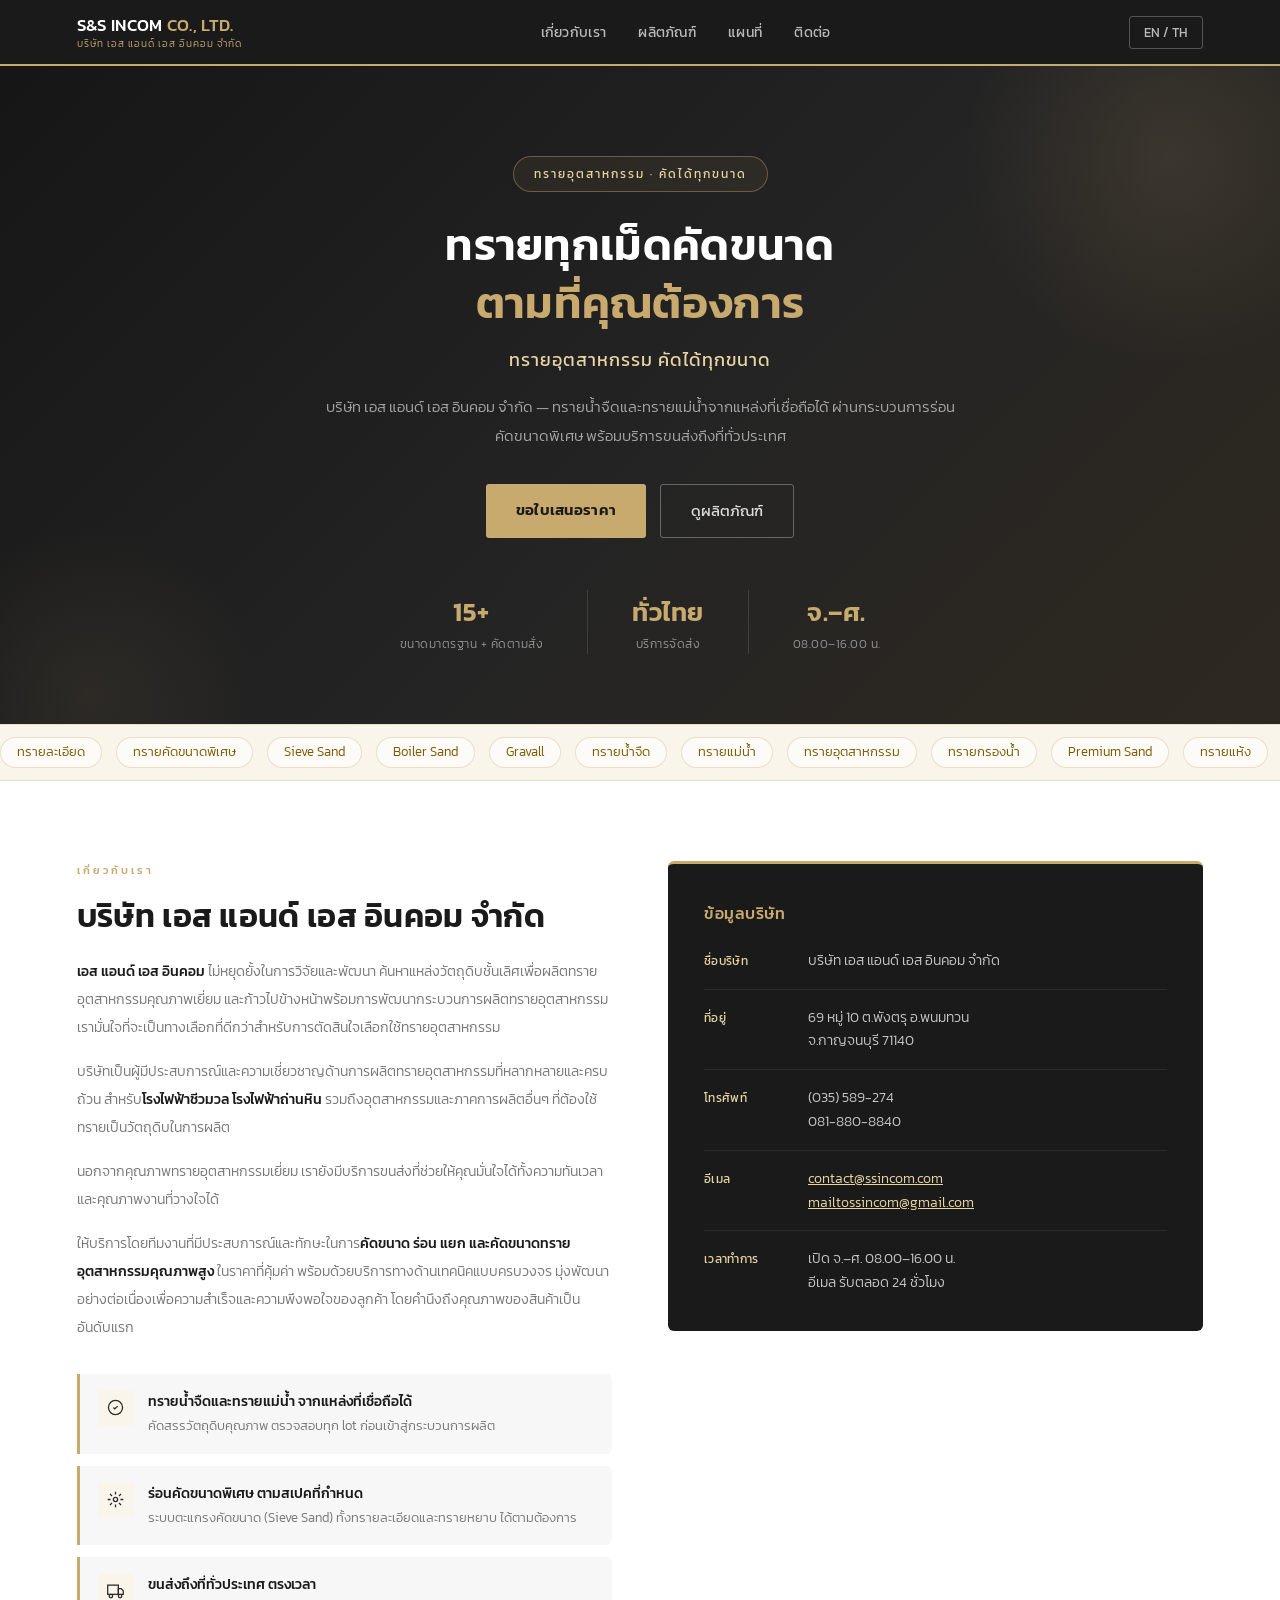
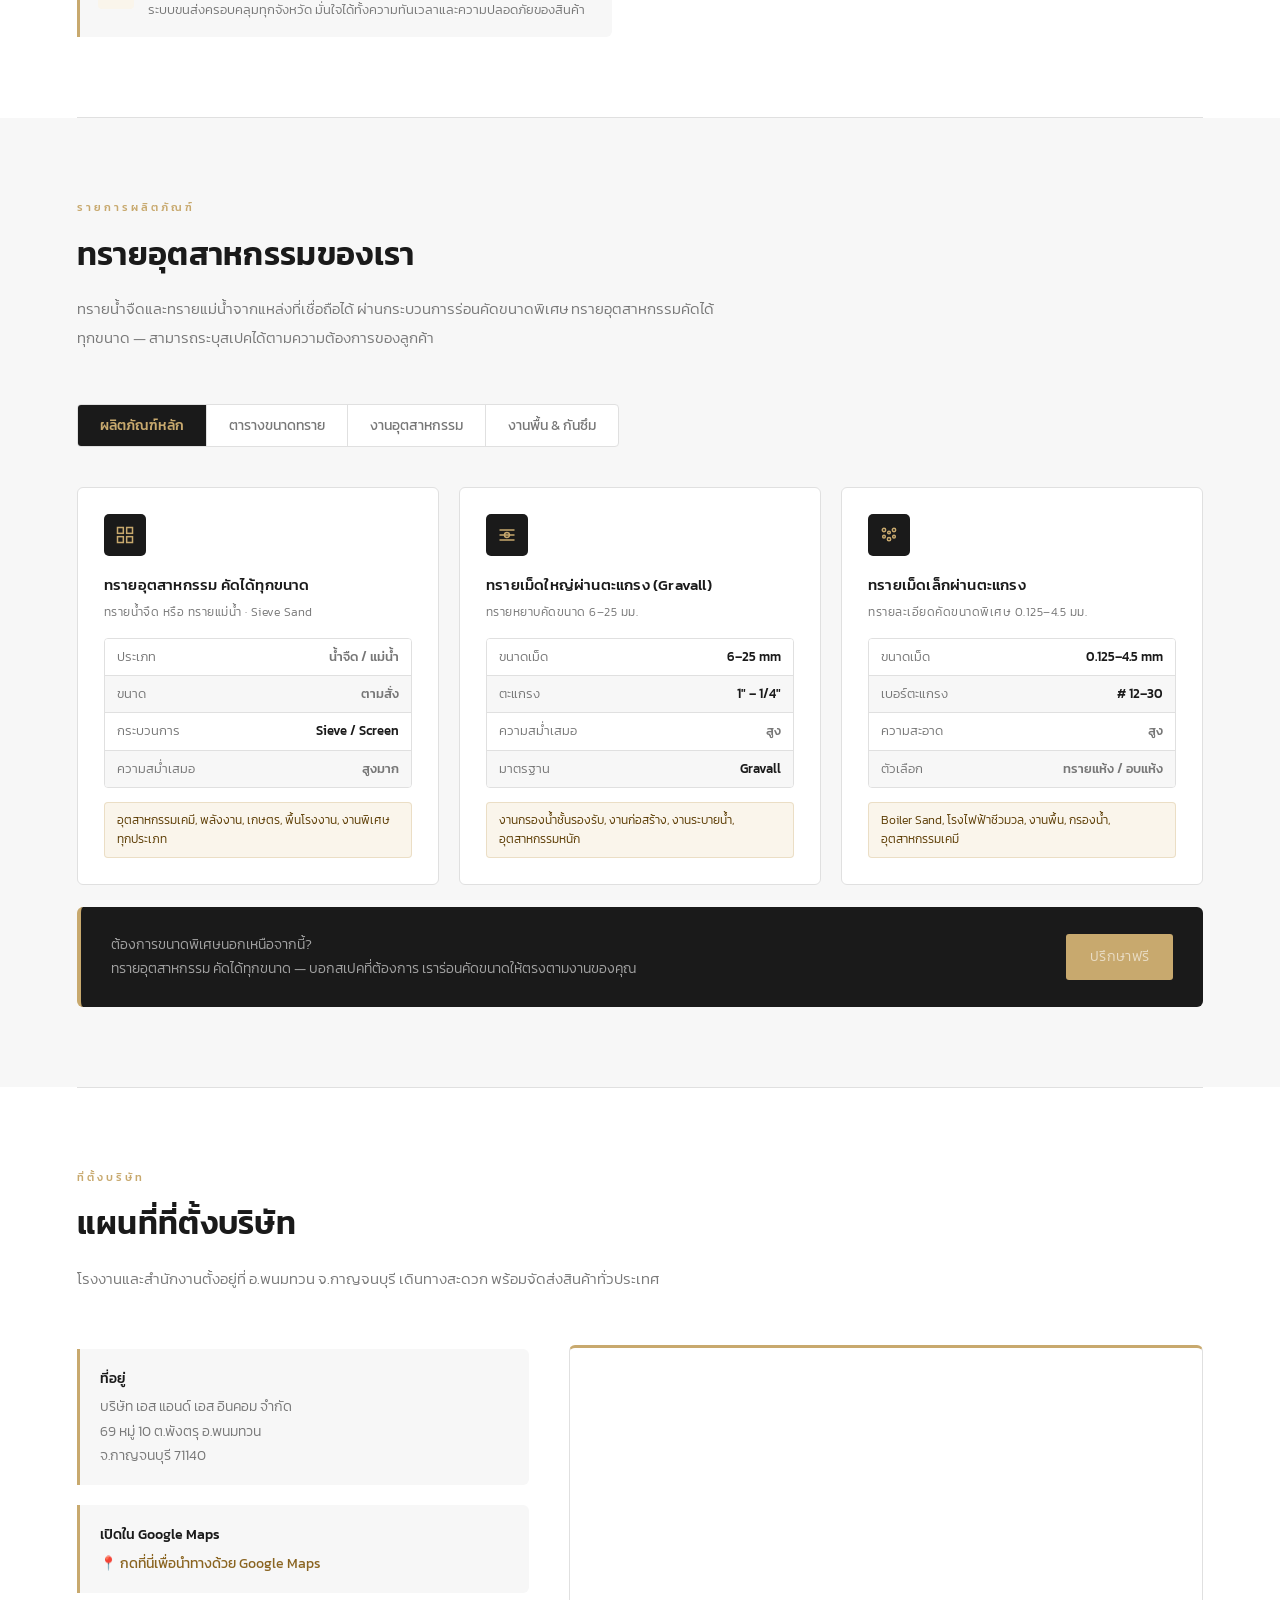
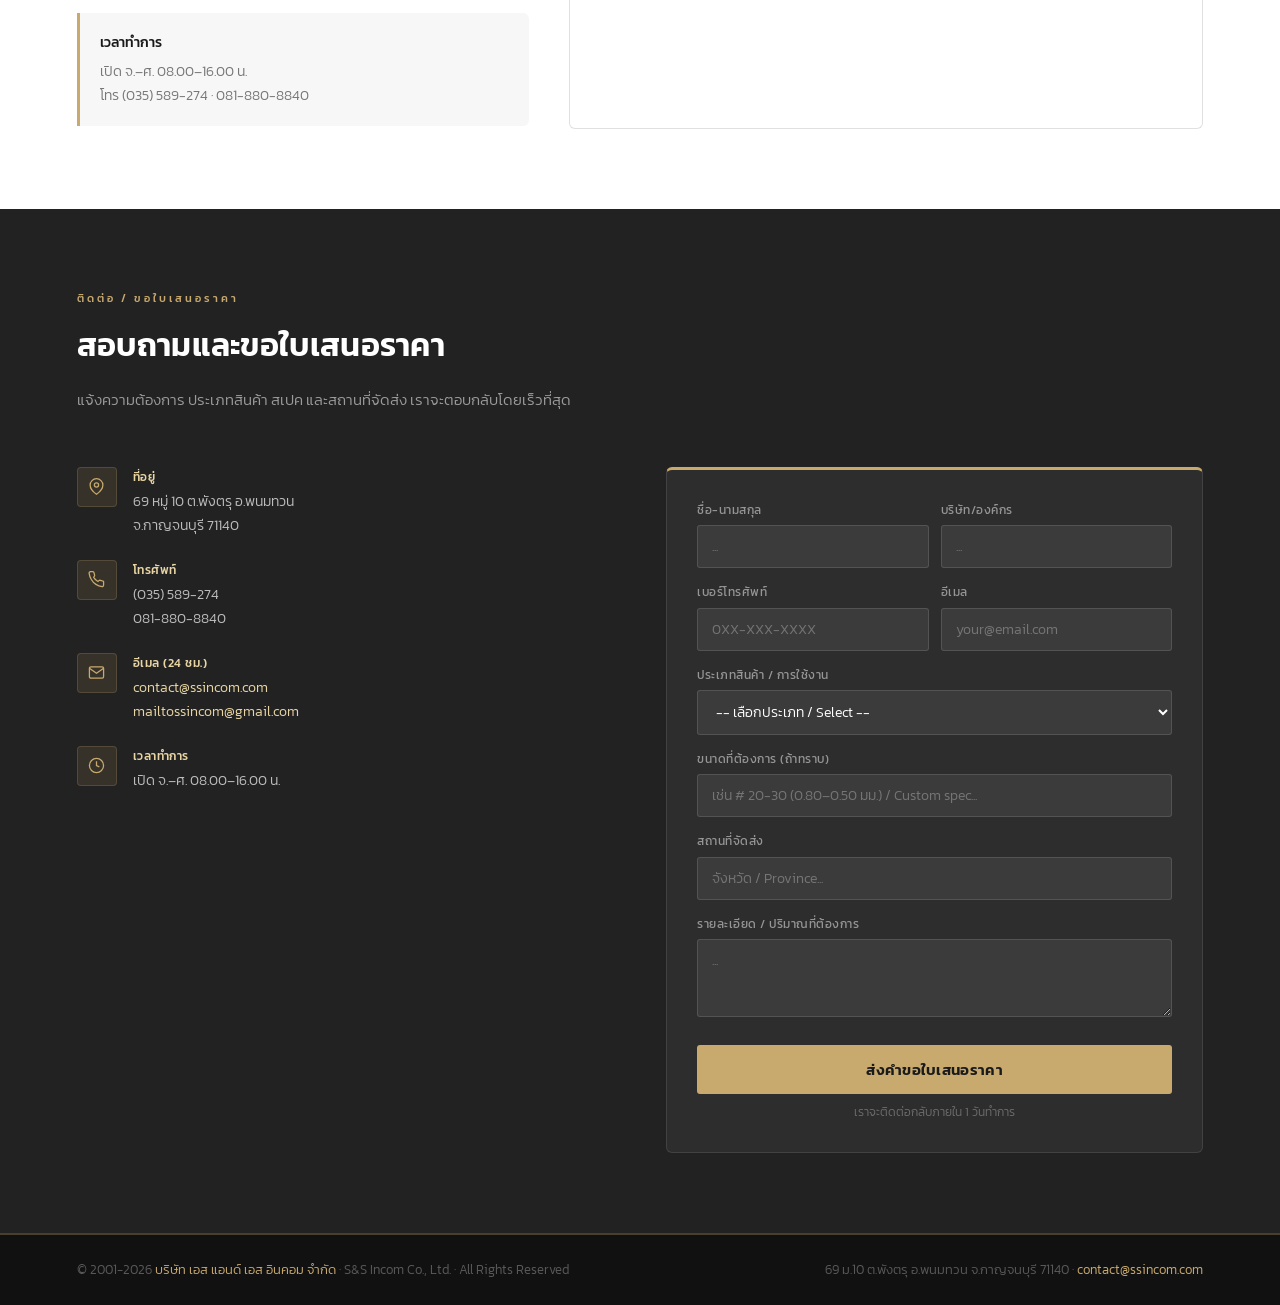
<file: index.html>
<!DOCTYPE html>
<html lang="th">
<head>
<meta charset="UTF-8">
<meta name="viewport" content="width=device-width, initial-scale=1.0">
<title>S&S Incom Co., Ltd. - ทรายอุตสาหกรรม คัดได้ทุกขนาด</title>
<meta name="description" content="ทรายอุตสาหกรรม ทรายละเอียด ทรายคัดขนาดพิเศษ Sieve Sand Boiler Sand ทรายน้ำจืด ทรายแม่น้ำ ทรายกรองน้ำ Premium Sand S&S Incom">
<meta name="keywords" content="ทรายละเอียด ทรายคัดขนาดพิเศษ ทรายคัดขนาดพิเศษผ่านตะแกรง ทรายน้ำจืด ทรายอุตสาหกรรม Sieve Sand Boiler Sand ทรายกรองน้ำ ทรายแม่น้ำคัดขนาด ทรายแห้ง ทรายอบแห้ง ทรายละเอียดคัดขนาด ทรายหยาบคัดขนาด ทรายคัดขนาดพิเศษสำหรับโรงไฟฟ้า Gravall">
<link rel="preconnect" href="https://fonts.googleapis.com">
<link rel="preconnect" href="https://fonts.gstatic.com" crossorigin>
<link href="https://fonts.googleapis.com/css2?family=Kanit:wght@300;400;500;600&display=swap" rel="stylesheet">
<style>
*{margin:0;padding:0;box-sizing:border-box}
:root{
  --primary:#2b2b2b;
  --primary-dark:#1a1a1a;
  --gold:#c8a96e;
  --gold-light:#e8d5a3;
  --gold-pale:#faf5eb;
  --red:#c41e2a;
  --white:#ffffff;
  --bg:#ffffff;
  --surface:#f7f7f7;
  --border:#e0e0e0;
  --text:#1a1a1a;
  --muted:#777777;
  --dark-section:#222222;
}
html{scroll-behavior:smooth}
body{font-family:'Kanit',sans-serif;background:var(--bg);color:var(--text);font-size:15px;line-height:1.7;font-weight:400}

/* NAV */
nav{background:var(--primary-dark);padding:0 6%;display:flex;align-items:center;justify-content:space-between;height:66px;position:sticky;top:0;z-index:100;border-bottom:2px solid var(--gold)}
.nav-logo{display:flex;align-items:center;gap:12px}
.nav-logo-text{color:var(--white);font-size:17px;font-weight:500;letter-spacing:0.3px;line-height:1.3}
.nav-logo-text span{color:var(--gold)}
.nav-logo-sub{display:block;font-size:10px;color:rgba(255,255,255,0.45);font-weight:300;letter-spacing:1px}
.nav-links{display:flex;gap:32px;list-style:none}
.nav-links a{color:rgba(255,255,255,0.7);text-decoration:none;font-size:14px;font-weight:400;transition:color 0.2s;letter-spacing:0.3px}
.nav-links a:hover{color:var(--gold)}
.nav-right{display:flex;align-items:center;gap:12px}
.lang-btn{background:transparent;border:1px solid rgba(255,255,255,0.25);color:rgba(255,255,255,0.7);padding:6px 14px;border-radius:3px;cursor:pointer;font-size:13px;font-family:'Kanit',sans-serif;transition:all 0.2s}
.lang-btn:hover{border-color:var(--gold);color:var(--gold)}

/* HERO */
.hero{background:linear-gradient(135deg,#161616 0%,#242424 55%,#2e2920 100%);color:white;padding:90px 6% 70px;position:relative;overflow:hidden;text-align:center}
.hero-deco{position:absolute;width:420px;height:420px;border-radius:50%;background:radial-gradient(circle,rgba(200,169,110,0.13),transparent 70%);top:-120px;right:-100px;pointer-events:none}
.hero-deco2{position:absolute;width:340px;height:340px;border-radius:50%;background:radial-gradient(circle,rgba(200,169,110,0.08),transparent 70%);bottom:-140px;left:-80px;pointer-events:none}
.hero-badge{display:inline-block;border:1px solid rgba(200,169,110,0.4);background:rgba(200,169,110,0.08);color:var(--gold-light);font-size:12px;letter-spacing:2px;padding:7px 20px;border-radius:30px;margin-bottom:24px;font-weight:400}
.hero h1{font-size:44px;font-weight:600;line-height:1.3;letter-spacing:0.3px;margin-bottom:14px}
.hero h1 .gold{color:var(--gold)}
.hero-slogan{font-size:18px;color:var(--gold-light);font-weight:400;letter-spacing:1px;margin-bottom:18px}
.hero p{max-width:640px;margin:0 auto 34px;color:rgba(255,255,255,0.6);font-size:15px;font-weight:300;line-height:1.9}
.hero-btns{display:flex;gap:14px;justify-content:center;flex-wrap:wrap;margin-bottom:52px}
.btn-gold{background:var(--gold);color:var(--primary-dark);padding:13px 30px;border-radius:3px;text-decoration:none;font-weight:600;font-size:15px;letter-spacing:0.3px;transition:opacity 0.2s;display:inline-block}
.btn-gold:hover{opacity:0.88}
.btn-ghost{border:1px solid rgba(255,255,255,0.3);color:rgba(255,255,255,0.85);padding:13px 30px;border-radius:3px;text-decoration:none;font-weight:400;font-size:15px;transition:all 0.2s;display:inline-block}
.btn-ghost:hover{border-color:var(--gold);color:var(--gold)}
.hero-stats{display:flex;gap:0;justify-content:center;flex-wrap:wrap}
.stat-item{padding:0 44px;border-right:1px solid rgba(255,255,255,0.12)}
.stat-item:last-child{border-right:none}
.stat-num{font-size:26px;font-weight:600;color:var(--gold);letter-spacing:0.5px}
.stat-label{font-size:12px;color:rgba(255,255,255,0.5);font-weight:300;letter-spacing:0.5px}

/* KEYWORD STRIP */
.kw-strip{background:var(--gold-pale);border-top:1px solid rgba(200,169,110,0.3);border-bottom:1px solid rgba(200,169,110,0.3);overflow:hidden;padding:12px 0;white-space:nowrap}
.kw-inner{display:inline-flex;gap:14px;animation:kwscroll 40s linear infinite}
.kw-item{display:inline-block;font-size:13px;color:#7a5800;font-weight:300;padding:3px 16px;border:1px solid rgba(200,169,110,0.35);border-radius:20px;background:rgba(255,255,255,0.6)}
@keyframes kwscroll{from{transform:translateX(0)}to{transform:translateX(-50%)}}

/* SECTIONS */
section{padding:80px 6%}
.section-eyebrow{font-size:11px;letter-spacing:3px;text-transform:uppercase;color:var(--gold);font-weight:500;margin-bottom:10px}
h2{font-size:32px;font-weight:600;color:var(--text);margin-bottom:14px;letter-spacing:0.3px}
.section-lead{color:var(--muted);font-size:15px;max-width:660px;margin-bottom:52px;line-height:1.9;font-weight:300}
.divider{height:1px;background:var(--border);margin:0 6%}

/* ABOUT */
.about-section{background:var(--white)}
.about-grid{display:grid;grid-template-columns:1fr 1fr;gap:56px;align-items:start}
.about-body{font-size:14px;color:var(--muted);line-height:2;font-weight:300}
.about-body p{margin-bottom:16px}
.about-body p:last-child{margin-bottom:0}
.about-body strong{color:var(--text);font-weight:500}
.about-highlights{display:grid;gap:12px;margin-top:32px}
.hl-row{display:flex;gap:14px;align-items:flex-start;padding:16px 18px;background:var(--surface);border-left:3px solid var(--gold);border-radius:0 6px 6px 0}
.hl-icon{width:36px;height:36px;min-width:36px;background:var(--gold-pale);border-radius:4px;display:flex;align-items:center;justify-content:center}
.hl-icon svg{width:17px;height:17px;stroke:var(--primary);fill:none;stroke-width:1.8}
.hl-text h4{font-size:14px;font-weight:500;margin-bottom:2px;color:var(--text)}
.hl-text p{font-size:13px;color:var(--muted);font-weight:300}
.info-card{background:var(--primary-dark);border-radius:6px;padding:36px;color:white;border-top:3px solid var(--gold)}
.info-card h3{font-size:16px;color:var(--gold);margin-bottom:22px;font-weight:500;letter-spacing:0.5px}
.info-list{list-style:none;display:grid;gap:16px}
.info-list li{display:flex;gap:14px;font-size:14px;color:rgba(255,255,255,0.75);border-bottom:1px solid rgba(255,255,255,0.07);padding-bottom:16px;font-weight:300}
.info-list li:last-child{border:none;padding-bottom:0}
.i-label{color:var(--gold-light);min-width:90px;font-size:12px;letter-spacing:0.3px;font-weight:400;flex-shrink:0;padding-top:2px}

/* PRODUCTS */
.products-section{background:var(--surface)}
.prod-tabs{display:flex;gap:0;margin-bottom:40px;border:1px solid var(--border);border-radius:4px;overflow:hidden;width:fit-content;max-width:100%;flex-wrap:wrap;background:var(--white)}
.prod-tab{padding:10px 22px;border:none;font-size:14px;cursor:pointer;background:transparent;color:var(--muted);transition:all 0.2s;font-family:'Kanit',sans-serif;font-weight:400;border-right:1px solid var(--border)}
.prod-tab:last-child{border-right:none}
.prod-tab.active{background:var(--primary-dark);color:var(--gold);font-weight:500}
.prod-tab:hover:not(.active){background:var(--gold-pale);color:var(--text)}
.prod-section{display:none}
.prod-section.active{display:block}
.core-grid{display:grid;grid-template-columns:repeat(3,1fr);gap:20px}
.prod-card{background:var(--white);border:1px solid var(--border);border-radius:6px;padding:26px;transition:all 0.25s;cursor:default}
.prod-card:hover{border-color:var(--gold);box-shadow:0 4px 20px rgba(0,0,0,0.06);transform:translateY(-2px)}
.prod-card:hover .p-icon{background:var(--gold)}
.prod-card:hover .p-icon svg{stroke:var(--primary-dark)}
.p-icon{width:42px;height:42px;background:var(--primary-dark);border-radius:5px;display:flex;align-items:center;justify-content:center;margin-bottom:16px;transition:all 0.25s}
.p-icon svg{width:20px;height:20px;stroke:var(--gold);fill:none;stroke-width:1.8;transition:stroke 0.25s}
.prod-card h3{font-size:15px;font-weight:500;margin-bottom:4px;letter-spacing:0.2px}
.prod-card .sub{font-size:12px;color:var(--muted);margin-bottom:16px;font-weight:300;letter-spacing:0.5px}
.spec-list{list-style:none;display:grid;gap:0;margin-bottom:14px;border:1px solid var(--border);border-radius:4px;overflow:hidden}
.spec-list li{display:flex;justify-content:space-between;font-size:13px;padding:7px 12px;border-bottom:1px solid var(--border);background:var(--white);font-weight:300}
.spec-list li:last-child{border:none}
.spec-list li:nth-child(even){background:var(--surface)}
.spec-list li span:first-child{color:var(--muted)}
.spec-list li span:last-child{font-weight:500;color:var(--text)}
.use-tag{background:var(--gold-pale);border:1px solid rgba(200,169,110,0.3);border-radius:4px;padding:8px 12px;font-size:12px;color:#5a3a00;font-weight:300;line-height:1.6}
.app-intro{background:var(--white);border:1px solid var(--border);border-left:3px solid var(--gold);border-radius:0 6px 6px 0;padding:20px 22px;margin-bottom:22px;font-size:14px;color:var(--muted);line-height:1.9;font-weight:300}
.app-intro strong{color:var(--text);font-weight:500}
.app-grid{display:grid;grid-template-columns:repeat(3,1fr);gap:14px}
.app-card{background:var(--white);border:1px solid var(--border);border-radius:6px;padding:20px;transition:border-color 0.2s}
.app-card:hover{border-color:var(--gold)}
.app-card h4{font-size:14px;font-weight:500;margin-bottom:6px;color:var(--text)}
.app-card p{font-size:13px;color:var(--muted);font-weight:300;line-height:1.7}
.app-tag{display:inline-block;background:var(--gold-pale);color:#7a5800;font-size:11px;padding:2px 9px;border-radius:2px;margin-bottom:9px;font-weight:500;letter-spacing:0.5px;border:1px solid rgba(200,169,110,0.3)}
.custom-banner{margin-top:22px;background:var(--primary-dark);border-radius:6px;padding:26px 30px;display:flex;align-items:center;justify-content:space-between;gap:20px;flex-wrap:wrap;border-left:4px solid var(--gold)}
.custom-banner p{color:rgba(255,255,255,0.85);font-size:15px;font-weight:400}
.custom-banner p strong{color:var(--gold-light);font-weight:500}
.custom-banner span{font-size:14px;font-weight:300;color:rgba(255,255,255,0.6)}

/* SIZE TABLE */
.size-table-wrap{background:var(--white);border:1px solid var(--border);border-radius:6px;overflow:hidden;margin-bottom:22px}
.size-table{width:100%;border-collapse:collapse}
.size-table thead th{background:var(--primary-dark);color:var(--gold);font-size:13px;font-weight:500;letter-spacing:0.5px;padding:13px 18px;text-align:left;border-bottom:2px solid var(--gold)}
.size-table tbody td{padding:11px 18px;font-size:13.5px;font-weight:300;color:var(--text);border-bottom:1px solid var(--border)}
.size-table tbody tr:last-child td{border-bottom:none}
.size-table tbody tr:nth-child(even){background:var(--surface)}
.size-table tbody tr:hover{background:var(--gold-pale)}
.size-cat{display:inline-block;font-size:11px;padding:2px 10px;border-radius:2px;font-weight:500;letter-spacing:0.3px}
.size-cat.large{background:rgba(196,30,42,0.08);color:var(--red);border:1px solid rgba(196,30,42,0.25)}
.size-cat.small{background:var(--gold-pale);color:#7a5800;border:1px solid rgba(200,169,110,0.35)}
.size-cat.fine{background:#eef4ee;color:#3a6b3a;border:1px solid rgba(90,140,90,0.35)}
.size-mm{font-weight:500;color:var(--text)}
.size-note{font-size:13px;color:var(--muted);font-weight:300;line-height:1.9;background:var(--gold-pale);border:1px solid rgba(200,169,110,0.3);border-radius:4px;padding:14px 18px}
.size-note strong{color:#5a3a00;font-weight:500}

/* MAP */
.map-section{background:var(--white)}
.map-grid{display:grid;grid-template-columns:1fr 1.4fr;gap:40px;align-items:stretch}
.map-info{display:flex;flex-direction:column;gap:20px;justify-content:center}
.map-frame{border:1px solid var(--border);border-radius:6px;overflow:hidden;border-top:3px solid var(--gold);min-height:380px}
.map-frame iframe{width:100%;height:100%;min-height:380px;border:0;display:block}
.map-card{background:var(--surface);border-left:3px solid var(--gold);border-radius:0 6px 6px 0;padding:18px 20px}
.map-card h4{font-size:14px;font-weight:500;margin-bottom:4px}
.map-card p{font-size:13.5px;color:var(--muted);font-weight:300;line-height:1.8}
.map-card a{color:#8a6420;text-decoration:none;font-weight:400}
.map-card a:hover{text-decoration:underline}

/* CONTACT */
.contact-section{background:var(--dark-section);color:white}
.contact-section h2{color:white}
.contact-section .section-lead{color:rgba(255,255,255,0.55)}
.contact-grid{display:grid;grid-template-columns:1fr 1fr;gap:52px;align-items:start}
.c-info{display:grid;gap:22px}
.c-row{display:flex;gap:16px;align-items:flex-start}
.c-icon{width:40px;height:40px;min-width:40px;background:rgba(200,169,110,0.12);border-radius:4px;display:flex;align-items:center;justify-content:center;border:1px solid rgba(200,169,110,0.2)}
.c-icon svg{width:17px;height:17px;stroke:var(--gold);fill:none;stroke-width:1.8}
.c-row h4{font-size:12px;font-weight:500;color:var(--gold-light);margin-bottom:3px;letter-spacing:0.5px;text-transform:uppercase}
.c-row p{font-size:14px;color:rgba(255,255,255,0.7);font-weight:300;line-height:1.7}
.c-row a{color:var(--gold-light);text-decoration:none}
.c-row a:hover{text-decoration:underline}
.c-form{background:rgba(255,255,255,0.05);border:1px solid rgba(255,255,255,0.1);border-radius:6px;padding:30px;border-top:3px solid var(--gold)}
.fg{margin-bottom:14px}
.fg label{display:block;font-size:12px;color:rgba(255,255,255,0.5);margin-bottom:5px;letter-spacing:0.5px;font-weight:400}
.fg input,.fg select,.fg textarea{width:100%;background:rgba(255,255,255,0.07);border:1px solid rgba(255,255,255,0.12);border-radius:3px;padding:10px 14px;color:white;font-size:14px;font-family:'Kanit',sans-serif;font-weight:300;outline:none;transition:border-color 0.2s}
.fg input:focus,.fg select:focus,.fg textarea:focus{border-color:var(--gold)}
.fg select option{background:#222;color:white}
.fg textarea{resize:vertical;min-height:78px}
.fg-row{display:grid;grid-template-columns:1fr 1fr;gap:12px}
.btn-submit{width:100%;background:var(--gold);color:var(--primary-dark);border:none;padding:13px;border-radius:3px;font-weight:600;font-size:15px;cursor:pointer;transition:opacity 0.2s;margin-top:6px;font-family:'Kanit',sans-serif;letter-spacing:0.3px}
.btn-submit:hover{opacity:0.88}
.form-note{font-size:12px;color:rgba(255,255,255,0.3);margin-top:8px;text-align:center;font-weight:300}
.success-msg{display:none;text-align:center;padding:28px;color:var(--gold-light);font-size:15px;line-height:2}

footer{background:#111;padding:24px 6%;display:flex;justify-content:space-between;align-items:center;flex-wrap:wrap;gap:10px;border-top:2px solid rgba(200,169,110,0.3)}
footer p{color:rgba(255,255,255,0.3);font-size:13px;font-weight:300}

/* LANG */
.th{display:block}.en{display:none}
body.lang-en .th{display:none}
body.lang-en .en{display:block}
.th-i{display:inline}.en-i{display:none}
body.lang-en .th-i{display:none}
body.lang-en .en-i{display:inline}

/* RESPONSIVE */
@media(max-width:900px){
  .nav-links{display:none}
  .hero h1{font-size:32px}
  .about-grid,.contact-grid,.map-grid{grid-template-columns:1fr}
  .core-grid,.app-grid{grid-template-columns:1fr 1fr}
  .stat-item{padding:0 22px}
}
@media(max-width:600px){
  .core-grid,.app-grid{grid-template-columns:1fr}
  .hero h1{font-size:27px}
  section{padding:60px 5%}
  .size-table thead th,.size-table tbody td{padding:9px 10px;font-size:12.5px}
}
</style>
</head>
<body>

<!-- NAV -->
<nav>
  <div class="nav-logo">
    <div class="nav-logo-text">S&S INCOM <span>CO., LTD.</span>
      <span class="nav-logo-sub"><span class="th-i">บริษัท เอส แอนด์ เอส อินคอม จำกัด</span><span class="en-i">INDUSTRIAL SAND SUPPLIER</span></span>
    </div>
  </div>
  <ul class="nav-links">
    <li><a href="#about"><span class="th-i">เกี่ยวกับเรา</span><span class="en-i">About</span></a></li>
    <li><a href="#products"><span class="th-i">ผลิตภัณฑ์</span><span class="en-i">Products</span></a></li>
    <li><a href="#map"><span class="th-i">แผนที่</span><span class="en-i">Map</span></a></li>
    <li><a href="#contact"><span class="th-i">ติดต่อ</span><span class="en-i">Contact</span></a></li>
  </ul>
  <div class="nav-right">
    <button class="lang-btn" onclick="toggleLang()">EN / TH</button>
  </div>
</nav>

<!-- HERO -->
<div class="hero">
  <div class="hero-deco"></div>
  <div class="hero-deco2"></div>
  <div class="hero-badge">
    <span class="th-i">ทรายอุตสาหกรรม · คัดได้ทุกขนาด</span>
    <span class="en-i">Industrial Sand · Any Size, Any Grade</span>
  </div>
  <h1>
    <span class="th">ทรายทุกเม็ดคัดขนาด<br><span class="gold">ตามที่คุณต้องการ</span></span>
    <span class="en">Every Grain Sieved<br><span class="gold">To Your Specification</span></span>
  </h1>
  <div class="hero-slogan">
    <span class="th">ทรายอุตสาหกรรม คัดได้ทุกขนาด</span>
    <span class="en">Industrial Sand — Sieved to Any Size</span>
  </div>
  <p>
    <span class="th">บริษัท เอส แอนด์ เอส อินคอม จำกัด — ทรายน้ำจืดและทรายแม่น้ำจากแหล่งที่เชื่อถือได้ ผ่านกระบวนการร่อนคัดขนาดพิเศษ พร้อมบริการขนส่งถึงที่ทั่วประเทศ</span>
    <span class="en">S&S Incom Co., Ltd. — Freshwater and river sand from trusted sources, precision-sieved to spec, with nationwide delivery service.</span>
  </p>
  <div class="hero-btns">
    <a href="#contact" class="btn-gold"><span class="th-i">ขอใบเสนอราคา</span><span class="en-i">Request a Quote</span></a>
    <a href="#products" class="btn-ghost"><span class="th-i">ดูผลิตภัณฑ์</span><span class="en-i">View Products</span></a>
  </div>
  <div class="hero-stats">
    <div class="stat-item">
      <div class="stat-num">15+</div>
      <div class="stat-label"><span class="th-i">ขนาดมาตรฐาน + คัดตามสั่ง</span><span class="en-i">Standard Sizes + Custom</span></div>
    </div>
    <div class="stat-item">
      <div class="stat-num"><span class="th-i">ทั่วไทย</span><span class="en-i">Nationwide</span></div>
      <div class="stat-label"><span class="th-i">บริการจัดส่ง</span><span class="en-i">Delivery Service</span></div>
    </div>
    <div class="stat-item">
      <div class="stat-num"><span class="th-i">จ.–ศ.</span><span class="en-i">Mon–Fri</span></div>
      <div class="stat-label"><span class="th-i">08.00–16.00 น.</span><span class="en-i">8:00 AM – 4:00 PM</span></div>
    </div>
  </div>
</div>

<!-- KEYWORDS STRIP -->
<div class="kw-strip">
  <div class="kw-inner" id="kwInner">
    <span class="kw-item">ทรายละเอียด</span><span class="kw-item">ทรายคัดขนาดพิเศษ</span><span class="kw-item">Sieve Sand</span><span class="kw-item">Boiler Sand</span><span class="kw-item">Gravall</span><span class="kw-item">ทรายน้ำจืด</span><span class="kw-item">ทรายแม่น้ำ</span><span class="kw-item">ทรายอุตสาหกรรม</span><span class="kw-item">ทรายกรองน้ำ</span><span class="kw-item">Premium Sand</span><span class="kw-item">ทรายแห้ง</span><span class="kw-item">ทรายอบแห้ง</span><span class="kw-item">ทรายหยาบคัดขนาด</span><span class="kw-item">ทรายสำหรับโรงไฟฟ้า</span><span class="kw-item">ทรายสำหรับอุตสาหกรรมเคมี</span>
    <span class="kw-item">ทรายละเอียด</span><span class="kw-item">ทรายคัดขนาดพิเศษ</span><span class="kw-item">Sieve Sand</span><span class="kw-item">Boiler Sand</span><span class="kw-item">Gravall</span><span class="kw-item">ทรายน้ำจืด</span><span class="kw-item">ทรายแม่น้ำ</span><span class="kw-item">ทรายอุตสาหกรรม</span><span class="kw-item">ทรายกรองน้ำ</span><span class="kw-item">Premium Sand</span><span class="kw-item">ทรายแห้ง</span><span class="kw-item">ทรายอบแห้ง</span><span class="kw-item">ทรายหยาบคัดขนาด</span><span class="kw-item">ทรายสำหรับโรงไฟฟ้า</span><span class="kw-item">ทรายสำหรับอุตสาหกรรมเคมี</span>
  </div>
</div>

<!-- ABOUT -->
<section id="about" class="about-section">
  <div class="about-grid">
    <div>
      <div class="section-eyebrow"><span class="th-i">เกี่ยวกับเรา</span><span class="en-i">About Us</span></div>
      <h2><span class="th">บริษัท เอส แอนด์ เอส อินคอม จำกัด</span><span class="en">S&S Incom Co., Ltd.</span></h2>
      <div class="about-body">
        <p>
          <span class="th"><strong>เอส แอนด์ เอส อินคอม</strong> ไม่หยุดยั้งในการวิจัยและพัฒนา ค้นหาแหล่งวัตถุดิบชั้นเลิศเพื่อผลิตทรายอุตสาหกรรมคุณภาพเยี่ยม และก้าวไปข้างหน้าพร้อมการพัฒนากระบวนการผลิตทรายอุตสาหกรรม เรามั่นใจที่จะเป็นทางเลือกที่ดีกว่าสำหรับการตัดสินใจเลือกใช้ทรายอุตสาหกรรม</span>
          <span class="en"><strong>S&S Incom</strong> never stops in research and development, seeking out superior raw material sources to produce premium industrial sand — always advancing alongside improvements in industrial sand production. We are confident in being the better choice for your industrial sand decisions.</span>
        </p>
        <p>
          <span class="th">บริษัทเป็นผู้มีประสบการณ์และความเชี่ยวชาญด้านการผลิตทรายอุตสาหกรรมที่หลากหลายและครบถ้วน สำหรับ<strong>โรงไฟฟ้าชีวมวล โรงไฟฟ้าถ่านหิน</strong> รวมถึงอุตสาหกรรมและภาคการผลิตอื่นๆ ที่ต้องใช้ทรายเป็นวัตถุดิบในการผลิต</span>
          <span class="en">The company has extensive experience and expertise in producing a comprehensive range of industrial sand for <strong>biomass power plants, coal power plants</strong>, and other industries that require sand as a raw material in their production processes.</span>
        </p>
        <p>
          <span class="th">นอกจากคุณภาพทรายอุตสาหกรรมเยี่ยม เรายังมีบริการขนส่งที่ช่วยให้คุณมั่นใจได้ทั้งความทันเวลาและคุณภาพงานที่วางใจได้</span>
          <span class="en">Beyond premium sand quality, our logistics service ensures reliable, on-time delivery you can count on.</span>
        </p>
        <p>
          <span class="th">ให้บริการโดยทีมงานที่มีประสบการณ์และทักษะในการ<strong>คัดขนาด ร่อน แยก และคัดขนาดทรายอุตสาหกรรมคุณภาพสูง</strong> ในราคาที่คุ้มค่า พร้อมด้วยบริการทางด้านเทคนิคแบบครบวงจร มุ่งพัฒนาอย่างต่อเนื่องเพื่อความสำเร็จและความพึงพอใจของลูกค้า โดยคำนึงถึงคุณภาพของสินค้าเป็นอันดับแรก</span>
          <span class="en">Served by an experienced team skilled in <strong>sieving, grading, separating, and sizing high-quality industrial sand</strong> at competitive prices — with comprehensive technical support services. Continuously improving for customer success, with product quality always the top priority.</span>
        </p>
      </div>
      <div class="about-highlights">
        <div class="hl-row">
          <div class="hl-icon"><svg viewBox="0 0 24 24"><path d="M9 12l2 2 4-4"/><path d="M12 2C6.48 2 2 6.48 2 12s4.48 10 10 10 10-4.48 10-10S17.52 2 12 2z"/></svg></div>
          <div class="hl-text">
            <h4><span class="th">ทรายน้ำจืดและทรายแม่น้ำ จากแหล่งที่เชื่อถือได้</span><span class="en">Freshwater & River Sand from Trusted Sources</span></h4>
            <p><span class="th">คัดสรรวัตถุดิบคุณภาพ ตรวจสอบทุก lot ก่อนเข้าสู่กระบวนการผลิต</span><span class="en">Quality raw materials verified every lot before processing.</span></p>
          </div>
        </div>
        <div class="hl-row">
          <div class="hl-icon"><svg viewBox="0 0 24 24"><circle cx="12" cy="12" r="3"/><path d="M12 1v4M12 19v4M4.22 4.22l2.83 2.83M16.95 16.95l2.83 2.83M1 12h4M19 12h4M4.22 19.78l2.83-2.83M16.95 7.05l2.83-2.83"/></svg></div>
          <div class="hl-text">
            <h4><span class="th">ร่อนคัดขนาดพิเศษ ตามสเปคที่กำหนด</span><span class="en">Precision Sieving to Your Specification</span></h4>
            <p><span class="th">ระบบตะแกรงคัดขนาด (Sieve Sand) ทั้งทรายละเอียดและทรายหยาบ ได้ตามต้องการ</span><span class="en">Full sieving capability for fine and coarse grades — any specification.</span></p>
          </div>
        </div>
        <div class="hl-row">
          <div class="hl-icon"><svg viewBox="0 0 24 24"><rect x="1" y="3" width="15" height="13"/><polygon points="16 8 20 8 23 11 23 16 16 16 16 8"/><circle cx="5.5" cy="18.5" r="2.5"/><circle cx="18.5" cy="18.5" r="2.5"/></svg></div>
          <div class="hl-text">
            <h4><span class="th">ขนส่งถึงที่ทั่วประเทศ ตรงเวลา</span><span class="en">Nationwide On-Time Delivery</span></h4>
            <p><span class="th">ระบบขนส่งครอบคลุมทุกจังหวัด มั่นใจได้ทั้งความทันเวลาและความปลอดภัยของสินค้า</span><span class="en">Full coverage across Thailand with reliable, on-time delivery guaranteed.</span></p>
          </div>
        </div>
      </div>
    </div>
    <div>
      <div class="info-card">
        <h3><span class="th">ข้อมูลบริษัท</span><span class="en">Company Information</span></h3>
        <ul class="info-list">
          <li><span class="i-label"><span class="th-i">ชื่อบริษัท</span><span class="en-i">Company</span></span><span><span class="th-i">บริษัท เอส แอนด์ เอส อินคอม จำกัด</span><span class="en-i">S&S Incom Co., Ltd.</span></span></li>
          <li><span class="i-label"><span class="th-i">ที่อยู่</span><span class="en-i">Address</span></span><span>69 หมู่ 10 ต.พังตรุ อ.พนมทวน<br>จ.กาญจนบุรี 71140</span></li>
          <li><span class="i-label"><span class="th-i">โทรศัพท์</span><span class="en-i">Phone</span></span><span>(035) 589-274<br>081-880-8840</span></li>
          <li><span class="i-label"><span class="th-i">อีเมล</span><span class="en-i">Email</span></span><span><a href="mailto:contact@ssincom.com" style="color:var(--gold-light)">contact@ssincom.com</a><br><a href="mailto:mailtossincom@gmail.com" style="color:var(--gold-light)">mailtossincom@gmail.com</a></span></li>
          <li><span class="i-label"><span class="th-i">เวลาทำการ</span><span class="en-i">Hours</span></span><span><span class="th-i">เปิด จ.–ศ. 08.00–16.00 น.<br>อีเมล รับตลอด 24 ชั่วโมง</span><span class="en-i">Mon–Fri 8:00–16:00<br>Email: 24 hours</span></span></li>
        </ul>
      </div>
    </div>
  </div>
</section>

<div class="divider"></div>

<!-- PRODUCTS -->
<section id="products" class="products-section">
  <div class="section-eyebrow"><span class="th-i">รายการผลิตภัณฑ์</span><span class="en-i">Our Products</span></div>
  <h2><span class="th">ทรายอุตสาหกรรมของเรา</span><span class="en">Industrial Sand Products</span></h2>
  <p class="section-lead">
    <span class="th">ทรายน้ำจืดและทรายแม่น้ำจากแหล่งที่เชื่อถือได้ ผ่านกระบวนการร่อนคัดขนาดพิเศษ ทรายอุตสาหกรรมคัดได้ทุกขนาด — สามารถระบุสเปคได้ตามความต้องการของลูกค้า</span>
    <span class="en">Freshwater and river sand from trusted sources, precision-sieved to grade. Industrial sand in any size — specify your requirements and we'll deliver.</span>
  </p>
  <div class="prod-tabs">
    <button class="prod-tab active" onclick="switchTab('core',this)"><span class="th-i">ผลิตภัณฑ์หลัก</span><span class="en-i">Core Products</span></button>
    <button class="prod-tab" onclick="switchTab('sizes',this)"><span class="th-i">ตารางขนาดทราย</span><span class="en-i">Size Chart</span></button>
    <button class="prod-tab" onclick="switchTab('industrial',this)"><span class="th-i">งานอุตสาหกรรม</span><span class="en-i">Industrial</span></button>
    <button class="prod-tab" onclick="switchTab('flooring',this)"><span class="th-i">งานพื้น & กันซึม</span><span class="en-i">Flooring & Waterproofing</span></button>
  </div>

  <!-- CORE -->
  <div class="prod-section active" id="tab-core">
    <div class="core-grid">
      <div class="prod-card">
        <div class="p-icon"><svg viewBox="0 0 24 24"><rect x="3" y="3" width="7" height="7"/><rect x="14" y="3" width="7" height="7"/><rect x="3" y="14" width="7" height="7"/><rect x="14" y="14" width="7" height="7"/></svg></div>
        <h3><span class="th">ทรายอุตสาหกรรม คัดได้ทุกขนาด</span><span class="en">Industrial Sand — Any Size</span></h3>
        <p class="sub"><span class="th-i">ทรายน้ำจืด หรือ ทรายแม่น้ำ · Sieve Sand</span><span class="en-i">Freshwater or River Sand · Sieve Sand</span></p>
        <ul class="spec-list">
          <li><span><span class="th-i">ประเภท</span><span class="en-i">Type</span></span><span><span class="th-i">น้ำจืด / แม่น้ำ</span><span class="en-i">Freshwater / River</span></span></li>
          <li><span><span class="th-i">ขนาด</span><span class="en-i">Size</span></span><span><span class="th-i">ตามสั่ง</span><span class="en-i">As specified</span></span></li>
          <li><span><span class="th-i">กระบวนการ</span><span class="en-i">Process</span></span><span>Sieve / Screen</span></li>
          <li><span><span class="th-i">ความสม่ำเสมอ</span><span class="en-i">Uniformity</span></span><span><span class="th-i">สูงมาก</span><span class="en-i">Very High</span></span></li>
        </ul>
        <div class="use-tag"><span class="th">อุตสาหกรรมเคมี, พลังงาน, เกษตร, พื้นโรงงาน, งานพิเศษทุกประเภท</span><span class="en">Chemicals, energy, agriculture, factory floors, all specialty applications</span></div>
      </div>
      <div class="prod-card">
        <div class="p-icon"><svg viewBox="0 0 24 24"><path d="M3 12h18M3 6h18M3 18h18"/><circle cx="12" cy="12" r="3" fill="none"/></svg></div>
        <h3><span class="th">ทรายเม็ดใหญ่ผ่านตะแกรง (Gravall)</span><span class="en">Coarse Sieved Sand (Gravall)</span></h3>
        <p class="sub"><span class="th-i">ทรายหยาบคัดขนาด 6–25 มม.</span><span class="en-i">Coarse Grade 6–25 mm</span></p>
        <ul class="spec-list">
          <li><span><span class="th-i">ขนาดเม็ด</span><span class="en-i">Grain Size</span></span><span>6–25 mm</span></li>
          <li><span><span class="th-i">ตะแกรง</span><span class="en-i">Sieve</span></span><span>1" – 1/4"</span></li>
          <li><span><span class="th-i">ความสม่ำเสมอ</span><span class="en-i">Uniformity</span></span><span><span class="th-i">สูง</span><span class="en-i">High</span></span></li>
          <li><span><span class="th-i">มาตรฐาน</span><span class="en-i">Standard</span></span><span>Gravall</span></li>
        </ul>
        <div class="use-tag"><span class="th">งานกรองน้ำชั้นรองรับ, งานก่อสร้าง, งานระบายน้ำ, อุตสาหกรรมหนัก</span><span class="en">Filter support layers, construction, drainage, heavy industry</span></div>
      </div>
      <div class="prod-card">
        <div class="p-icon"><svg viewBox="0 0 24 24"><circle cx="6" cy="6" r="2"/><circle cx="12" cy="9" r="1.6"/><circle cx="18" cy="6" r="2"/><circle cx="6" cy="14" r="1.6"/><circle cx="12" cy="17" r="2"/><circle cx="18" cy="14" r="1.6"/></svg></div>
        <h3><span class="th">ทรายเม็ดเล็กผ่านตะแกรง</span><span class="en">Fine Sieved Sand</span></h3>
        <p class="sub"><span class="th-i">ทรายละเอียดคัดขนาดพิเศษ 0.125–4.5 มม.</span><span class="en-i">Precision Fine Grade 0.125–4.5 mm</span></p>
        <ul class="spec-list">
          <li><span><span class="th-i">ขนาดเม็ด</span><span class="en-i">Grain Size</span></span><span>0.125–4.5 mm</span></li>
          <li><span><span class="th-i">เบอร์ตะแกรง</span><span class="en-i">Mesh</span></span><span># 12–30</span></li>
          <li><span><span class="th-i">ความสะอาด</span><span class="en-i">Purity</span></span><span><span class="th-i">สูง</span><span class="en-i">High</span></span></li>
          <li><span><span class="th-i">ตัวเลือก</span><span class="en-i">Option</span></span><span><span class="th-i">ทรายแห้ง / อบแห้ง</span><span class="en-i">Dry / Kiln-dried</span></span></li>
        </ul>
        <div class="use-tag"><span class="th">Boiler Sand, โรงไฟฟ้าชีวมวล, งานพื้น, กรองน้ำ, อุตสาหกรรมเคมี</span><span class="en">Boiler sand, biomass power, flooring, filtration, chemical industry</span></div>
      </div>
    </div>
    <div class="custom-banner">
      <div><p><strong><span class="th">ต้องการขนาดพิเศษนอกเหนือจากนี้?</span><span class="en">Need a Custom Size?</span></strong></p><span><span class="th">ทรายอุตสาหกรรม คัดได้ทุกขนาด — บอกสเปคที่ต้องการ เราร่อนคัดขนาดให้ตรงตามงานของคุณ</span><span class="en">Industrial sand sieved to any size — tell us your spec and we'll match it exactly.</span></span></div>
      <a href="#contact" class="btn-gold" style="white-space:nowrap;font-size:14px;padding:11px 24px"><span class="th-i">ปรึกษาฟรี</span><span class="en-i">Free Consultation</span></a>
    </div>
  </div>

  <!-- SIZE CHART -->
  <div class="prod-section" id="tab-sizes">
    <div class="app-intro">
      <strong><span class="th">ตารางขนาดทรายคัดผ่านตะแกรงมาตรฐาน (เรียงจากละเอียดที่สุด → หยาบที่สุด)</span><span class="en">Standard Sieved Sand Size Chart (Finest → Coarsest)</span></strong><br>
      <span class="th">ทรายทุกขนาดผ่านกระบวนการร่อนคัดด้วยตะแกรงมาตรฐาน ควบคุมความสม่ำเสมอของเม็ดทรายทุก lot — นอกเหนือจากขนาดมาตรฐานด้านล่าง สามารถสั่งคัดขนาดพิเศษตามสเปคที่ต้องการได้</span>
      <span class="en">All sand grades are processed through standard sieve screens with consistent grain size control on every lot. Custom sizes beyond the chart below are available on request.</span>
    </div>
    <div class="size-table-wrap">
      <table class="size-table">
        <thead>
          <tr>
            <th><span class="th-i">ประเภท</span><span class="en-i">Category</span></th>
            <th><span class="th-i">รายการ</span><span class="en-i">Product</span></th>
            <th><span class="th-i">ขนาด (มม.)</span><span class="en-i">Size (mm)</span></th>
            <th><span class="th-i">ขนาดตะแกรง / เบอร์</span><span class="en-i">Sieve / Mesh</span></th>
          </tr>
        </thead>
        <tbody>
          <tr><td><span class="size-cat fine"><span class="th-i">ละเอียด</span><span class="en-i">Extra Fine</span></span></td><td><span class="th-i">ทรายละเอียด</span><span class="en-i">Fine Sand</span></td><td class="size-mm">0.125–0.66 มม.</td><td>—</td></tr>
          <tr><td><span class="size-cat small"><span class="th-i">เม็ดเล็ก</span><span class="en-i">Fine</span></span></td><td><span class="th-i">ทรายเม็ดเล็กผ่านตะแกรง</span><span class="en-i">Fine Sieved Sand</span></td><td class="size-mm">0.80–0.50 มม.</td><td># 20–30</td></tr>
          <tr><td><span class="size-cat small"><span class="th-i">เม็ดเล็ก</span><span class="en-i">Fine</span></span></td><td><span class="th-i">ทรายเม็ดเล็กผ่านตะแกรง</span><span class="en-i">Fine Sieved Sand</span></td><td class="size-mm">0.80–0.60 มม.</td><td># 20–25</td></tr>
          <tr><td><span class="size-cat fine"><span class="th-i">ละเอียด</span><span class="en-i">Extra Fine</span></span></td><td><span class="th-i">ทรายละเอียด</span><span class="en-i">Fine Sand</span></td><td class="size-mm">0.5–1.4 มม.</td><td>—</td></tr>
          <tr><td><span class="size-cat small"><span class="th-i">เม็ดเล็ก</span><span class="en-i">Fine</span></span></td><td><span class="th-i">ทรายเม็ดเล็กผ่านตะแกรง</span><span class="en-i">Fine Sieved Sand</span></td><td class="size-mm">1.17–0.80 มม.</td><td># 16–25</td></tr>
          <tr><td><span class="size-cat small"><span class="th-i">เม็ดเล็ก</span><span class="en-i">Fine</span></span></td><td><span class="th-i">ทรายเม็ดเล็กผ่านตะแกรง</span><span class="en-i">Fine Sieved Sand</span></td><td class="size-mm">1.70–1.00 มม.</td><td># 12–18</td></tr>
          <tr><td><span class="size-cat small"><span class="th-i">เม็ดเล็ก</span><span class="en-i">Fine</span></span></td><td><span class="th-i">ทรายเม็ดเล็กผ่านตะแกรง</span><span class="en-i">Fine Sieved Sand</span></td><td class="size-mm">1.6 มม.</td><td>3/16"</td></tr>
          <tr><td><span class="size-cat small"><span class="th-i">เม็ดเล็ก</span><span class="en-i">Fine</span></span></td><td><span class="th-i">ทรายเม็ดเล็กผ่านตะแกรง</span><span class="en-i">Fine Sieved Sand</span></td><td class="size-mm">2 มม.</td><td>—</td></tr>
          <tr><td><span class="size-cat small"><span class="th-i">เม็ดเล็ก</span><span class="en-i">Fine</span></span></td><td><span class="th-i">ทรายเม็ดเล็กผ่านตะแกรง</span><span class="en-i">Fine Sieved Sand</span></td><td class="size-mm">3 มม.</td><td>1/8"</td></tr>
          <tr><td><span class="size-cat small"><span class="th-i">เม็ดเล็ก</span><span class="en-i">Fine</span></span></td><td><span class="th-i">ทรายเม็ดเล็กผ่านตะแกรง</span><span class="en-i">Fine Sieved Sand</span></td><td class="size-mm">4.5 มม.</td><td>3/16"</td></tr>
          <tr><td><span class="size-cat large">Gravall</span></td><td><span class="th-i">ทรายเม็ดใหญ่ผ่านตะแกรง</span><span class="en-i">Coarse Sieved Sand</span></td><td class="size-mm">6 มม.</td><td>1/4"</td></tr>
          <tr><td><span class="size-cat large">Gravall</span></td><td><span class="th-i">ทรายเม็ดใหญ่ผ่านตะแกรง</span><span class="en-i">Coarse Sieved Sand</span></td><td class="size-mm">9 มม.</td><td>3/8"</td></tr>
          <tr><td><span class="size-cat large">Gravall</span></td><td><span class="th-i">ทรายเม็ดใหญ่ผ่านตะแกรง</span><span class="en-i">Coarse Sieved Sand</span></td><td class="size-mm">12 มม.</td><td>1/2"</td></tr>
          <tr><td><span class="size-cat large">Gravall</span></td><td><span class="th-i">ทรายเม็ดใหญ่ผ่านตะแกรง</span><span class="en-i">Coarse Sieved Sand</span></td><td class="size-mm">20 มม.</td><td>3/4"</td></tr>
          <tr><td><span class="size-cat large">Gravall</span></td><td><span class="th-i">ทรายเม็ดใหญ่ผ่านตะแกรง</span><span class="en-i">Coarse Sieved Sand</span></td><td class="size-mm">25 มม.</td><td>1"</td></tr>
        </tbody>
      </table>
    </div>
    <div class="size-note">
      <strong><span class="th-i">หมายเหตุ:</span><span class="en-i">Note:</span></strong>
      <span class="th-i">ขนาดในตารางคือขนาดมาตรฐานที่ผลิตเป็นประจำ เรียงจากเม็ดละเอียดที่สุดไปหยาบที่สุด หากต้องการขนาดหรือช่วงเม็ดทรายนอกเหนือจากนี้ สามารถสั่งคัดขนาดพิเศษตามสเปคได้ทุกขนาด พร้อมเลือกแบบทรายแห้งหรือทรายอบแห้งได้</span>
      <span class="en-i">Sizes shown are standard production grades, ordered finest to coarsest. Custom sizes and grain ranges beyond this chart are available on request, with dry or kiln-dried options.</span>
    </div>
    <div class="custom-banner">
      <div><p><strong><span class="th">ต้องการสเปคพิเศษหรือใบสเปคสินค้า (Spec Sheet)?</span><span class="en">Need a Custom Spec or Product Spec Sheet?</span></strong></p><span><span class="th">ติดต่อทีมงานเพื่อขอข้อมูลทางเทคนิคและตัวอย่างทราย</span><span class="en">Contact our team for technical data and sand samples.</span></span></div>
      <a href="#contact" class="btn-gold" style="white-space:nowrap;font-size:14px;padding:11px 24px"><span class="th-i">ขอใบเสนอราคา</span><span class="en-i">Request a Quote</span></a>
    </div>
  </div>

  <!-- INDUSTRIAL -->
  <div class="prod-section" id="tab-industrial">
    <div class="app-intro">
      <strong><span class="th">ทรายสำหรับงานอุตสาหกรรมพลังงานและกระบวนการผลิต</span><span class="en">Sand for Energy & Production Industries</span></strong><br>
      <span class="th">ทรายน้ำจืดและทรายแม่น้ำจากแหล่งที่เชื่อถือได้ ร่อนคัดขนาดให้ตรงตามสเปคของแต่ละอุตสาหกรรม สามารถจัดหาตามความต้องการของลูกค้าได้</span>
      <span class="en">Freshwater and river sand from trusted sources, sieved to each industry's exact specifications. Custom sourcing available on request.</span>
    </div>
    <div class="app-grid">
      <div class="app-card"><div class="app-tag">Energy</div><h4><span class="th">Boiler Sand — ทรายหม้อน้ำ</span><span class="en">Boiler Sand</span></h4><p><span class="th">ทรายอุตสาหกรรมสำหรับหม้อน้ำความร้อนสูง (High-Pressure Boiler) คัดขนาดพิเศษ ทนความร้อนและแรงดัน</span><span class="en">Precision-sieved sand for high-pressure industrial boilers, heat and pressure resistant.</span></p></div>
      <div class="app-card"><div class="app-tag">Energy</div><h4><span class="th">โรงไฟฟ้าชีวมวล</span><span class="en">Biomass Power Plant</span></h4><p><span class="th">ทรายคัดขนาดพิเศษสำหรับโรงไฟฟ้าชีวมวล ใช้ในระบบเผาไหม้ฟลูอิดไดซ์เบด (Fluidized Bed) ทนความร้อนสูง</span><span class="en">Precision-sieved sand for biomass power plants, for fluidized bed combustion systems.</span></p></div>
      <div class="app-card"><div class="app-tag">Energy</div><h4><span class="th">โรงไฟฟ้าถ่านหิน</span><span class="en">Coal Power Plant</span></h4><p><span class="th">ทรายคัดขนาดพิเศษสำหรับโรงไฟฟ้าถ่านหิน ใช้ในระบบเตาเผาและกระบวนการผลิตไฟฟ้า</span><span class="en">Precision-sieved sand for coal power plants, used in furnace and generation systems.</span></p></div>
      <div class="app-card"><div class="app-tag">Filtration</div><h4><span class="th">ทรายกรองน้ำ</span><span class="en">Water Filtration Sand</span></h4><p><span class="th">ทรายคัดขนาดสำหรับระบบกรองน้ำประปา น้ำดื่ม สระว่ายน้ำ และระบบบำบัดน้ำอุตสาหกรรม</span><span class="en">Graded sand for municipal water, drinking water, pools, and industrial water treatment.</span></p></div>
      <div class="app-card"><div class="app-tag">Chemical</div><h4><span class="th">อุตสาหกรรมเคมี</span><span class="en">Chemical Industry</span></h4><p><span class="th">ทรายคุณภาพสูงสำหรับกระบวนการทางเคมี ใช้เป็นวัตถุดิบหรือตัวกรองในการผลิต</span><span class="en">High-grade sand for chemical processes as raw material or filtration media.</span></p></div>
      <div class="app-card"><div class="app-tag">Foundry</div><h4><span class="th">โรงหล่อโลหะ</span><span class="en">Metal Foundry</span></h4><p><span class="th">ทรายสำหรับงานหล่อโลหะและแม่พิมพ์ทราย คัดขนาดสม่ำเสมอ ทนอุณหภูมิสูง</span><span class="en">Sand for metal casting and sand molds, uniform grading, high temperature resistant.</span></p></div>
      <div class="app-card"><div class="app-tag">Agriculture</div><h4><span class="th">ปุ๋ยทางการเกษตร</span><span class="en">Agricultural Fertilizer</span></h4><p><span class="th">ทรายคัดขนาดสำหรับอุตสาหกรรมผลิตปุ๋ย ใช้เป็นส่วนผสมหรือ carrier ในการผลิต</span><span class="en">Sieved sand for fertilizer production as mix or carrier in manufacturing.</span></p></div>
      <div class="app-card"><div class="app-tag">Industrial</div><h4><span class="th">ระบบพื้นโรงงาน</span><span class="en">Factory Floor Systems</span></h4><p><span class="th">ทรายวัตถุดิบสำหรับระบบพื้นโรงงาน ทั้งพื้นอีพ็อกซี่และพื้นโพลียูริเทน</span><span class="en">Raw material sand for epoxy and polyurethane industrial floor systems.</span></p></div>
      <div class="app-card"><div class="app-tag">Specialty</div><h4><span class="th">งานสนามหญ้าและภูมิทัศน์</span><span class="en">Turf & Landscaping</span></h4><p><span class="th">ทรายแห้งคัดขนาดสำหรับสนามกอล์ฟ สนามหญ้าเทียม และงานปรับพื้นภูมิทัศน์</span><span class="en">Dry graded sand for golf courses, artificial turf infill, and landscaping works.</span></p></div>
    </div>
    <div class="custom-banner">
      <div><p><strong><span class="th">จัดหาทรายตามความต้องการของลูกค้า</span><span class="en">Custom Sand Sourcing Available</span></strong></p><span><span class="th">มีอุตสาหกรรมอื่นๆ ที่ต้องการทรายพิเศษ? เราสามารถจัดหาและร่อนคัดขนาดตามสเปคที่กำหนด</span><span class="en">Other industrial needs? We source and sieve to any specification on request.</span></span></div>
      <a href="#contact" class="btn-gold" style="white-space:nowrap;font-size:14px;padding:11px 24px"><span class="th-i">ปรึกษาฟรี</span><span class="en-i">Free Consultation</span></a>
    </div>
  </div>

  <!-- FLOORING -->
  <div class="prod-section" id="tab-flooring">
    <div class="app-intro">
      <strong><span class="th">ทรายสำหรับงานพื้นและระบบกันซึม</span><span class="en">Sand for Flooring & Waterproofing Systems</span></strong><br>
      <span class="th">ทรายน้ำจืดและทรายแม่น้ำคัดขนาดพิเศษ ร่อนให้ตรงตามระบบเคลือบพื้นและกันซึมแต่ละประเภท เพื่อผลลัพธ์งานที่ดีที่สุด</span>
      <span class="en">Freshwater and river sand, precision-sieved for each floor coating and waterproofing system. Optimum results guaranteed.</span>
    </div>
    <div class="app-grid">
      <div class="app-card"><div class="app-tag">Waterproofing</div><h4>Polyurethane Waterproof</h4><p><span class="th">กันซึมดาดฟ้าโพลียูริเทน เสริมความแข็งแกร่งและการยึดเกาะ</span><span class="en">Polyurethane rooftop waterproofing, enhanced strength and adhesion.</span></p></div>
      <div class="app-card"><div class="app-tag">Flooring</div><h4>Epoxy Self Leveling</h4><p><span class="th">ระบบเคลือบพื้นอีพ็อกซี่เซลเลเวอลลิ่ง ได้พื้นผิวที่สม่ำเสมอ</span><span class="en">Epoxy self-leveling floor coating for uniform surface results.</span></p></div>
      <div class="app-card"><div class="app-tag">Waterproofing</div><h4>Cement Base Waterproof</h4><p><span class="th">กันซึมบ่อน้ำ บ่อบำบัด ด้วย Cement Base ทนน้ำและสารเคมี</span><span class="en">Cement-based waterproofing for water tanks and treatment pools.</span></p></div>
      <div class="app-card"><div class="app-tag">Waterproofing</div><h4>Acrylic Waterproof</h4><p><span class="th">กันซึมดาดฟ้าอะคลีริค ยืดหยุ่นสูง ทนสภาพอากาศ</span><span class="en">Acrylic rooftop waterproofing, flexible and weather-resistant.</span></p></div>
      <div class="app-card"><div class="app-tag">Repair</div><h4>Epoxy Injection</h4><p><span class="th">ซ่อมรอยแตกร้าวและรั่วซึม ด้วยระบบ Epoxy Injection ยึดเกาะแน่น</span><span class="en">Crack and leak repair using epoxy injection, strong permanent bonding.</span></p></div>
      <div class="app-card"><div class="app-tag">Flooring</div><h4>Epoxy Coating</h4><p><span class="th">ระบบเคลือบพื้นอีพ็อกซี่โค้ทติ้ง ทนการสึกหรอและสารเคมี</span><span class="en">Epoxy coating floor systems, resistant to wear and chemicals.</span></p></div>
      <div class="app-card"><div class="app-tag">Flooring</div><h4>Polyurethane Floor Lining</h4><p><span class="th">ระบบเคลือบพื้นโพลียูรีเทน ยืดหยุ่นสูง ทนการใช้งานหนัก</span><span class="en">Polyurethane floor lining, highly flexible and heavy-duty resistant.</span></p></div>
      <div class="app-card"><div class="app-tag">Specialty</div><h4>High Chemical Resistance Lining</h4><p><span class="th">ระบบเคลือบพื้นทนเคมีสูง เหมาะสำหรับโรงงานเคมีและอาหาร</span><span class="en">High chemical resistance lining for chemical and food processing plants.</span></p></div>
      <div class="app-card"><div class="app-tag">Specialty</div><h4>Istra 40 — <span class="th-i">ปูนห้องเย็น</span><span class="en-i">Cold Room Cement</span></h4><p><span class="th">ทรายสำหรับ Istra 40 ปูนห้องเย็น ทนอุณหภูมิต่ำและความชื้น</span><span class="en">Sand for Istra 40 cold room cement, low temperature and moisture resistant.</span></p></div>
    </div>
    <div class="custom-banner">
      <div><p><strong><span class="th">สามารถจัดหาทรายตามความต้องการของลูกค้า</span><span class="en">Custom Sand for All Specifications</span></strong></p><span><span class="th">ระบุสเปคทรายที่ต้องการ เราจัดหาและร่อนคัดขนาดให้ตรงกับงานของคุณ</span><span class="en">Tell us your spec — we source and sieve to match your application exactly.</span></span></div>
      <a href="#contact" class="btn-gold" style="white-space:nowrap;font-size:14px;padding:11px 24px"><span class="th-i">ปรึกษาฟรี</span><span class="en-i">Free Consultation</span></a>
    </div>
  </div>
</section>

<div class="divider"></div>

<!-- MAP -->
<section id="map" class="map-section">
  <div class="section-eyebrow"><span class="th-i">ที่ตั้งบริษัท</span><span class="en-i">Our Location</span></div>
  <h2><span class="th">แผนที่ที่ตั้งบริษัท</span><span class="en">Company Location Map</span></h2>
  <p class="section-lead">
    <span class="th">โรงงานและสำนักงานตั้งอยู่ที่ อ.พนมทวน จ.กาญจนบุรี เดินทางสะดวก พร้อมจัดส่งสินค้าทั่วประเทศ</span>
    <span class="en">Our plant and office are located in Phanom Thuan, Kanchanaburi — easily accessible, with nationwide delivery.</span>
  </p>
  <div class="map-grid">
    <div class="map-info">
      <div class="map-card">
        <h4><span class="th">ที่อยู่</span><span class="en">Address</span></h4>
        <p>บริษัท เอส แอนด์ เอส อินคอม จำกัด<br>69 หมู่ 10 ต.พังตรุ อ.พนมทวน<br>จ.กาญจนบุรี 71140</p>
      </div>
      <div class="map-card">
        <h4><span class="th">เปิดใน Google Maps</span><span class="en">Open in Google Maps</span></h4>
        <p><a href="https://share.google/dLrGLIJ22axd6RGNu" target="_blank" rel="noopener">
          <span class="th-i">📍 กดที่นี่เพื่อนำทางด้วย Google Maps</span>
          <span class="en-i">📍 Tap here to navigate with Google Maps</span>
        </a></p>
      </div>
      <div class="map-card">
        <h4><span class="th">เวลาทำการ</span><span class="en">Business Hours</span></h4>
        <p><span class="th-i">เปิด จ.–ศ. 08.00–16.00 น.<br>โทร (035) 589-274 · 081-880-8840</span><span class="en-i">Mon–Fri 8:00 AM – 4:00 PM<br>Tel (035) 589-274 · 081-880-8840</span></p>
      </div>
    </div>
    <div class="map-frame">
      <iframe
        src="https://www.google.com/maps?q=%E0%B8%9A%E0%B8%A3%E0%B8%B4%E0%B8%A9%E0%B8%B1%E0%B8%97+%E0%B9%80%E0%B8%AD%E0%B8%AA+%E0%B9%81%E0%B8%AD%E0%B8%99%E0%B8%94%E0%B9%8C+%E0%B9%80%E0%B8%AD%E0%B8%AA+%E0%B8%AD%E0%B8%B4%E0%B8%99%E0%B8%84%E0%B8%AD%E0%B8%A1+%E0%B8%88%E0%B8%B3%E0%B8%81%E0%B8%B1%E0%B8%94+%E0%B8%9E%E0%B8%B1%E0%B8%87%E0%B8%95%E0%B8%A3%E0%B8%B8+%E0%B8%9E%E0%B8%99%E0%B8%A1%E0%B8%97%E0%B8%A7%E0%B8%99+%E0%B8%81%E0%B8%B2%E0%B8%8D%E0%B8%88%E0%B8%99%E0%B8%9A%E0%B8%B8%E0%B8%A3%E0%B8%B5&output=embed"
        loading="lazy"
        referrerpolicy="no-referrer-when-downgrade"
        allowfullscreen>
      </iframe>
    </div>
  </div>
</section>

<!-- CONTACT -->
<section id="contact" class="contact-section">
  <div class="section-eyebrow"><span class="th-i">ติดต่อ / ขอใบเสนอราคา</span><span class="en-i">Contact / Request Quote</span></div>
  <h2><span class="th">สอบถามและขอใบเสนอราคา</span><span class="en">Get in Touch & Request a Quote</span></h2>
  <p class="section-lead">
    <span class="th">แจ้งความต้องการ ประเภทสินค้า สเปค และสถานที่จัดส่ง เราจะตอบกลับโดยเร็วที่สุด</span>
    <span class="en">Tell us your requirements, product type, specification, and delivery location. We'll respond as quickly as possible.</span>
  </p>
  <div class="contact-grid">
    <div class="c-info">
      <div class="c-row">
        <div class="c-icon"><svg viewBox="0 0 24 24"><path d="M21 10c0 7-9 13-9 13s-9-6-9-13a9 9 0 0 1 18 0z"/><circle cx="12" cy="10" r="3"/></svg></div>
        <div><h4><span class="th">ที่อยู่</span><span class="en">Address</span></h4><p>69 หมู่ 10 ต.พังตรุ อ.พนมทวน<br>จ.กาญจนบุรี 71140</p></div>
      </div>
      <div class="c-row">
        <div class="c-icon"><svg viewBox="0 0 24 24"><path d="M22 16.92v3a2 2 0 0 1-2.18 2 19.79 19.79 0 0 1-8.63-3.07A19.5 19.5 0 0 1 4.69 12 19.79 19.79 0 0 1 1.61 3.44 2 2 0 0 1 3.58 1h3a2 2 0 0 1 2 1.72 12.84 12.84 0 0 0 .7 2.81 2 2 0 0 1-.45 2.11L8.09 8.91a16 16 0 0 0 6 6l1.27-1.27a2 2 0 0 1 2.11-.45 12.84 12.84 0 0 0 2.81.7A2 2 0 0 1 22 15v1.92z"/></svg></div>
        <div><h4><span class="th">โทรศัพท์</span><span class="en">Phone</span></h4><p>(035) 589-274<br>081-880-8840</p></div>
      </div>
      <div class="c-row">
        <div class="c-icon"><svg viewBox="0 0 24 24"><path d="M4 4h16c1.1 0 2 .9 2 2v12c0 1.1-.9 2-2 2H4c-1.1 0-2-.9-2-2V6c0-1.1.9-2 2-2z"/><polyline points="22,6 12,13 2,6"/></svg></div>
        <div><h4><span class="th">อีเมล (24 ชม.)</span><span class="en">Email (24 hrs)</span></h4>
        <p><a href="mailto:contact@ssincom.com">contact@ssincom.com</a><br><a href="mailto:mailtossincom@gmail.com">mailtossincom@gmail.com</a></p></div>
      </div>
      <div class="c-row">
        <div class="c-icon"><svg viewBox="0 0 24 24"><circle cx="12" cy="12" r="10"/><polyline points="12 6 12 12 16 14"/></svg></div>
        <div><h4><span class="th">เวลาทำการ</span><span class="en">Hours</span></h4><p><span class="th">เปิด จ.–ศ. 08.00–16.00 น.</span><span class="en">Mon–Fri, 8:00 AM – 4:00 PM</span></p></div>
      </div>
    </div>
    <div class="c-form">
      <div id="form-area">
        <div class="fg-row">
          <div class="fg"><label><span class="th">ชื่อ-นามสกุล</span><span class="en">Full Name</span></label><input type="text" id="fname" placeholder="..."></div>
          <div class="fg"><label><span class="th">บริษัท/องค์กร</span><span class="en">Company</span></label><input type="text" placeholder="..."></div>
        </div>
        <div class="fg-row">
          <div class="fg"><label><span class="th">เบอร์โทรศัพท์</span><span class="en">Phone</span></label><input type="tel" id="fphone" placeholder="0XX-XXX-XXXX"></div>
          <div class="fg"><label><span class="th">อีเมล</span><span class="en">Email</span></label><input type="email" placeholder="your@email.com"></div>
        </div>
        <div class="fg">
          <label><span class="th">ประเภทสินค้า / การใช้งาน</span><span class="en">Product / Application</span></label>
          <select>
            <option value="">-- เลือกประเภท / Select --</option>
            <option>ทรายอุตสาหกรรมคัดขนาด / Industrial Sieve Sand</option>
            <option>ทรายเม็ดใหญ่ผ่านตะแกรง (Gravall) 6–25 มม.</option>
            <option>ทรายเม็ดเล็กผ่านตะแกรง 0.5–4.5 มม.</option>
            <option>ทรายละเอียด 0.125–0.66 / 0.5–1.4 มม.</option>
            <option>Boiler Sand — ทรายหม้อน้ำ</option>
            <option>ทรายโรงไฟฟ้าชีวมวล / Biomass Power</option>
            <option>ทรายโรงไฟฟ้าถ่านหิน / Coal Power</option>
            <option>ทรายกรองน้ำ / Water Filtration Sand</option>
            <option>ทรายสำหรับอุตสาหกรรมเคมี</option>
            <option>ทรายโรงหล่อโลหะ / Foundry Sand</option>
            <option>ทรายงานพื้น Epoxy / Polyurethane</option>
            <option>ทรายงานกันซึม / Waterproofing</option>
            <option>อื่นๆ / Other</option>
          </select>
        </div>
        <div class="fg"><label><span class="th">ขนาดที่ต้องการ (ถ้าทราบ)</span><span class="en">Required Size (if known)</span></label><input type="text" placeholder="เช่น # 20-30 (0.80–0.50 มม.) / Custom spec..."></div>
        <div class="fg"><label><span class="th">สถานที่จัดส่ง</span><span class="en">Delivery Location</span></label><input type="text" placeholder="จังหวัด / Province..."></div>
        <div class="fg"><label><span class="th">รายละเอียด / ปริมาณที่ต้องการ</span><span class="en">Details / Quantity</span></label><textarea placeholder="..."></textarea></div>
        <button class="btn-submit" onclick="submitForm()"><span class="th">ส่งคำขอใบเสนอราคา</span><span class="en">Submit Quote Request</span></button>
        <p class="form-note"><span class="th">เราจะติดต่อกลับภายใน 1 วันทำการ</span><span class="en">We'll respond within 1 business day.</span></p>
      </div>
      <div class="success-msg" id="success-msg">
        ✅ <strong><span class="th">ส่งคำขอเรียบร้อยแล้ว!</span><span class="en">Request Submitted!</span></strong><br>
        <span style="font-size:14px;color:rgba(255,255,255,0.55);font-weight:300">
          <span class="th">เราจะติดต่อกลับโดยเร็วที่สุด ขอบคุณที่ไว้วางใจ S&S Incom</span>
          <span class="en">We'll be in touch soon. Thank you for choosing S&S Incom.</span>
        </span>
      </div>
    </div>
  </div>
</section>

<footer>
  <p>© 2001-2026 <span style="color:var(--gold)">บริษัท เอส แอนด์ เอส อินคอม จำกัด</span> · S&S Incom Co., Ltd. · All Rights Reserved</p>
  <p>69 ม.10 ต.พังตรุ อ.พนมทวน จ.กาญจนบุรี 71140 · <span style="color:var(--gold)">contact@ssincom.com</span></p>
</footer>

<script>
function toggleLang(){document.body.classList.toggle('lang-en')}
function switchTab(id,btn){
  document.querySelectorAll('.prod-section').forEach(s=>s.classList.remove('active'));
  document.querySelectorAll('.prod-tab').forEach(b=>b.classList.remove('active'));
  document.getElementById('tab-'+id).classList.add('active');
  btn.classList.add('active');
}
function submitForm(){
  const n=document.getElementById('fname').value;
  const p=document.getElementById('fphone').value;
  if(!n.trim()||!p.trim()){
    alert(document.body.classList.contains('lang-en')?'Please fill in name and phone.':'กรุณากรอกชื่อและเบอร์โทรศัพท์');
    return;
  }
  document.getElementById('form-area').style.display='none';
  document.getElementById('success-msg').style.display='block';
}
</script>
</body>
</html>
</file>
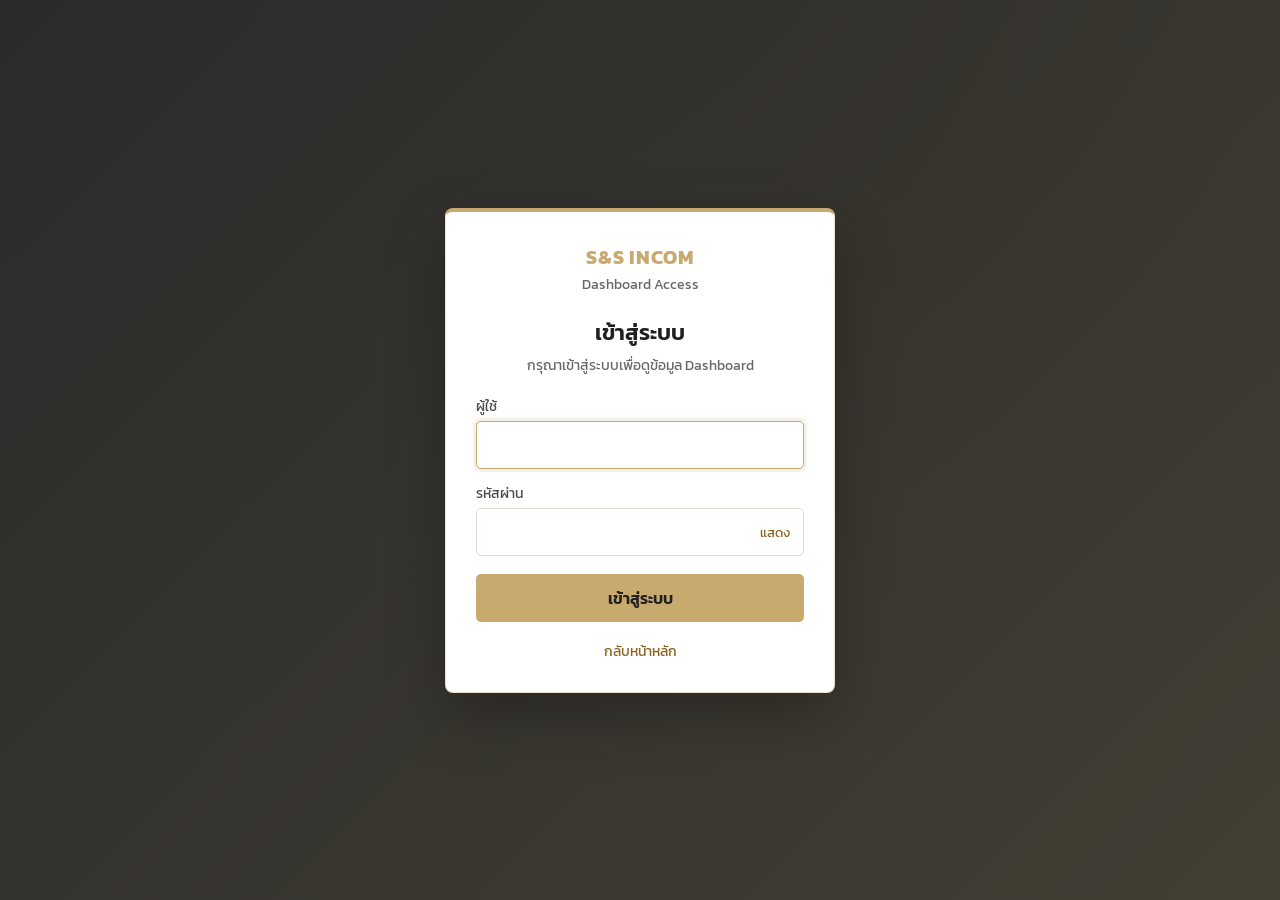
<file: frontend/login.html>
<!DOCTYPE html>
<html lang="th">
<head>
  <meta charset="UTF-8" />
  <meta name="viewport" content="width=device-width, initial-scale=1.0" />
  <title>Login - S&S Incom</title>
  <link rel="preconnect" href="https://fonts.googleapis.com">
  <link rel="preconnect" href="https://fonts.gstatic.com" crossorigin>
  <link href="https://fonts.googleapis.com/css2?family=Kanit:wght@300;400;500;600&display=swap" rel="stylesheet">
  <style>
    * { box-sizing: border-box; margin: 0; padding: 0; }
    :root {
      --charcoal: #202020;
      --gold: #c8a96e;
      --gold-light: #e8d5a3;
      --border: #ded9cc;
      --muted: #686868;
      --danger: #b42318;
      --surface: #ffffff;
      --bg: #f4f2ec;
    }
    body {
      min-height: 100vh;
      font-family: 'Kanit', sans-serif;
      background:
        linear-gradient(135deg, rgba(32,32,32,0.95), rgba(48,43,32,0.9)),
        radial-gradient(circle at 70% 20%, rgba(200,169,110,0.24), transparent 32%),
        var(--bg);
      color: var(--charcoal);
      display: flex;
      align-items: center;
      justify-content: center;
      padding: 24px;
    }
    .login-card {
      width: min(100%, 390px);
      background: var(--surface);
      border: 1px solid rgba(200,169,110,0.35);
      border-top: 4px solid var(--gold);
      border-radius: 8px;
      box-shadow: 0 22px 60px rgba(0,0,0,0.28);
      padding: 30px;
    }
    .brand { text-align: center; margin-bottom: 22px; }
    .brand strong { display: block; color: var(--gold); letter-spacing: 0.7px; font-size: 1.25rem; }
    .brand span { display: block; color: var(--muted); font-size: 0.85rem; margin-top: 2px; }
    h1 { font-size: 1.35rem; font-weight: 600; text-align: center; margin-bottom: 6px; }
    .hint { text-align: center; color: var(--muted); font-size: 0.88rem; margin-bottom: 20px; }
    .error {
      display: none;
      color: var(--danger);
      background: #fff0ed;
      border: 1px solid #ffd0c8;
      border-radius: 6px;
      padding: 9px 12px;
      font-size: 0.86rem;
      margin-bottom: 14px;
    }
    .error.is-visible { display: block; }
    form { display: grid; gap: 14px; }
    label { display: block; color: #4b4b4b; font-size: 0.86rem; margin-bottom: 5px; }
    input {
      width: 100%;
      border: 1px solid var(--border);
      border-radius: 5px;
      padding: 11px 12px;
      font: inherit;
      outline: none;
      transition: border-color 0.2s, box-shadow 0.2s;
    }
    input:focus { border-color: var(--gold); box-shadow: 0 0 0 3px rgba(200,169,110,0.16); }
    .password-wrap { position: relative; }
    .password-wrap input { padding-right: 64px; }
    .toggle-pw {
      position: absolute;
      right: 8px;
      top: 50%;
      transform: translateY(-50%);
      border: 0;
      background: transparent;
      color: #8a6420;
      cursor: pointer;
      font: inherit;
      font-size: 0.82rem;
      padding: 6px;
    }
    .submit-btn {
      border: 0;
      border-radius: 5px;
      background: var(--gold);
      color: var(--charcoal);
      cursor: pointer;
      font: inherit;
      font-weight: 600;
      padding: 12px 16px;
      transition: opacity 0.2s;
      margin-top: 4px;
    }
    .submit-btn:hover { opacity: 0.9; }
    .submit-btn:disabled { opacity: 0.6; cursor: wait; }
    .back-link {
      display: block;
      text-align: center;
      margin-top: 18px;
      color: #8a6420;
      text-decoration: none;
      font-size: 0.9rem;
    }
    .back-link:hover { text-decoration: underline; }
  </style>
</head>
<body>
  <main class="login-card">
    <div class="brand">
      <strong>S&S INCOM</strong>
      <span>Dashboard Access</span>
    </div>
    <h1>เข้าสู่ระบบ</h1>
    <p class="hint">กรุณาเข้าสู่ระบบเพื่อดูข้อมูล Dashboard</p>

    <div class="error" id="loginError">ชื่อผู้ใช้หรือรหัสผ่านไม่ถูกต้อง</div>

    <form id="loginForm" method="post" action="/login">
      <input type="hidden" name="next" id="nextPath" value="/frontend/">
      <div>
        <label for="username">ผู้ใช้</label>
        <input id="username" name="username" autocomplete="username" required autofocus>
      </div>
      <div>
        <label for="password">รหัสผ่าน</label>
        <div class="password-wrap">
          <input id="password" name="password" type="password" autocomplete="current-password" required>
          <button class="toggle-pw" id="togglePw" type="button">แสดง</button>
        </div>
      </div>
      <button class="submit-btn" id="loginSubmit" type="submit">เข้าสู่ระบบ</button>
    </form>

    <a class="back-link" href="/frontend/">กลับหน้าหลัก</a>
  </main>

  <script>
    document.addEventListener("DOMContentLoaded", () => {
      const params = new URLSearchParams(window.location.search);
      const next = params.get("next") || "/frontend/";
      const form = document.getElementById("loginForm");
      const nextInput = document.getElementById("nextPath");
      const error = document.getElementById("loginError");
      const password = document.getElementById("password");
      const toggle = document.getElementById("togglePw");
      const submit = document.getElementById("loginSubmit");

      nextInput.value = next;
      error.classList.toggle("is-visible", params.has("error"));

      toggle.addEventListener("click", () => {
        const visible = password.type === "text";
        password.type = visible ? "password" : "text";
        toggle.textContent = visible ? "แสดง" : "ซ่อน";
      });

      form.addEventListener("submit", async (event) => {
        event.preventDefault();
        submit.disabled = true;

        try {
          const response = await fetch("/login", {
            method: "POST",
            body: new FormData(form),
            credentials: "same-origin",
          });

          if (response.redirected) {
            window.location.href = response.url;
            return;
          }

          window.location.href = next;
        } catch (err) {
          window.location.href = `/login?error=1&next=${encodeURIComponent(next)}`;
        } finally {
          submit.disabled = false;
        }
      });
    });
  </script>
</body>
</html>
</file>
